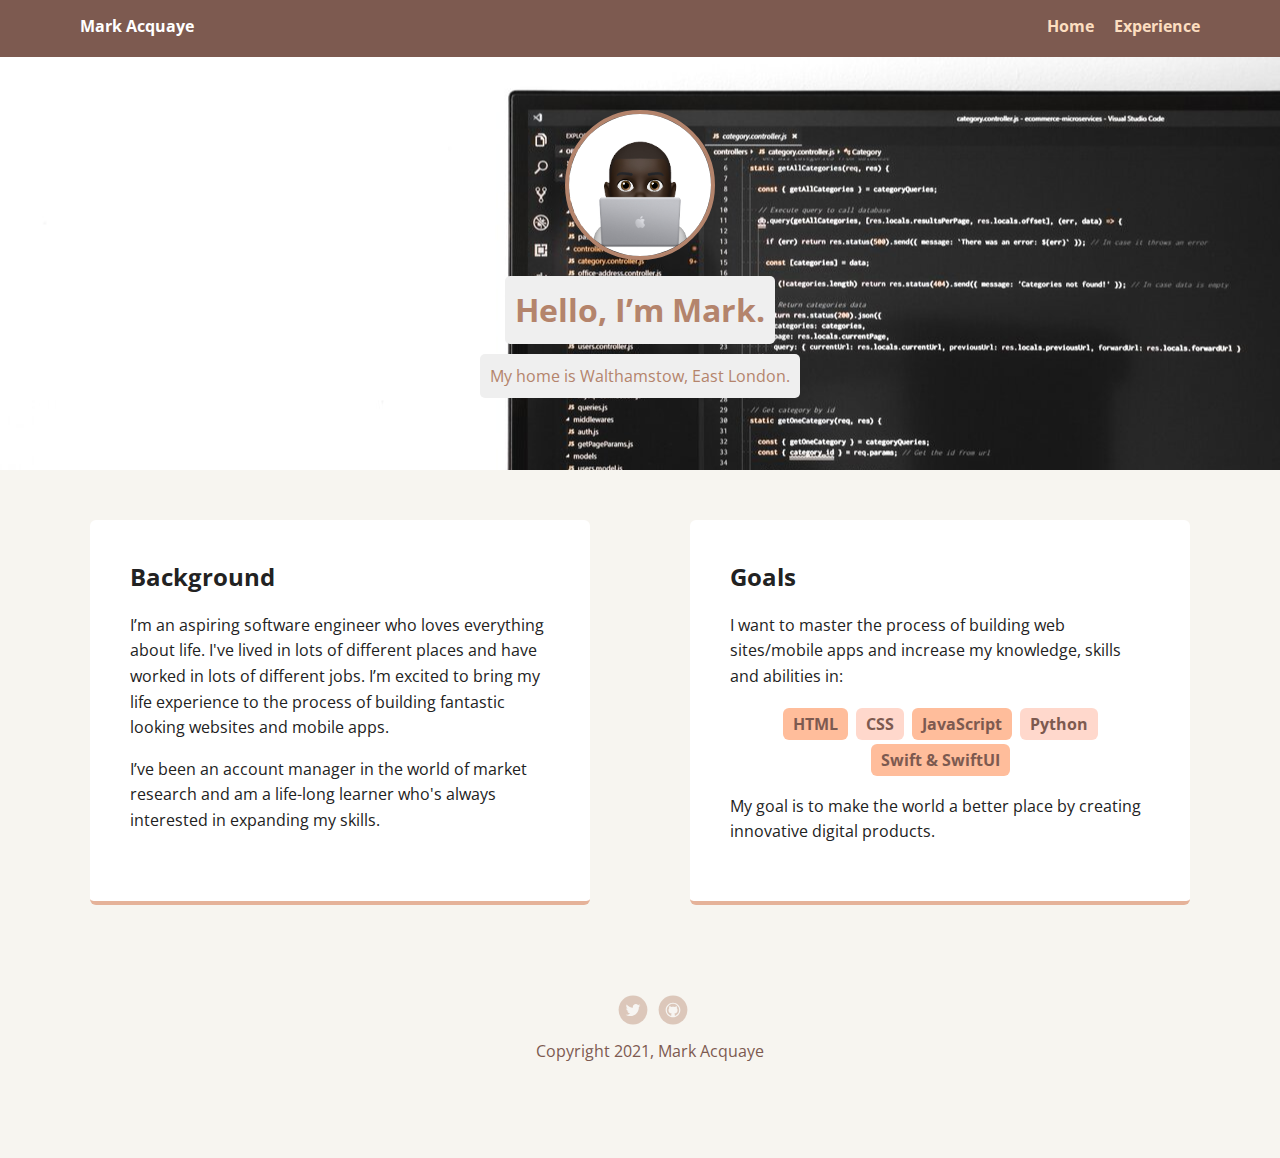
<file: index.html>
<!doctype html>
<html lang="en">
<head>
  <meta charset="utf-8">
  <title>Mark Acquaye's Profile</title>
  <meta name="viewport" content="width=device-width, initial-scale=1.0">
  <link rel="stylesheet" href="styles.css">
  <link href="https://fonts.googleapis.com/css2?family=Open+Sans:ital,wght@0,300;0,400;0,600;1,300;1,400;1,600&display=swap" rel="stylesheet">
  <body>

    <div class="main-nav">
        <ul class="nav">
          <li class="name">Mark Acquaye</li>
          <li><a href="index.html">Home</a></li>
          <li><a href="experience.html">Experience</a></li>
        </ul>
    </div>

    <header>
      <img src="images/mark_memoji.jpeg" alt="picture of Mark Acquaye" class="profile-image">
      <h1 class="tag name">Hello, I’m Mark.</h1>
      <p class="tag location">My home is Walthamstow, East London.</p>
    </header>

    <main class="flex">
      <div class="card">
        <h2>Background</h2>
        <p>I’m an aspiring software engineer who loves everything about life. I've lived in lots of different places and have worked in lots of different jobs. I’m excited to bring my life experience to the process of building fantastic looking websites and mobile apps.</p>
        <p>I’ve been an account manager in the world of market research and am a life-long learner who's always interested in expanding my skills.</p>
      </div> 

      <div class="card">
        <h2>Goals</h2>
        <p>I want to master the process of building web sites/mobile apps and increase my knowledge, skills and abilities in:</p>
        <ul class="skills">
          <li>HTML</li>
          <li>CSS</li>
          <li>JavaScript</li>
          <li>Python</li>
          <li>Swift &amp; SwiftUI</li>
        </ul>
        <p>My goal is to make the world a better place by creating innovative digital products.</p>
      </div> 

    </main>
    <footer>
      <ul>
        <li><a href="https://twitter.com/MarkAcquaye1" target="_blank" class="social twitter">Twitter</a></li>
        <li><a href="https://github.com/macquaye" class="social github">Github</a></li>
      </ul>
      <p class="copyright">Copyright 2021, Mark Acquaye</p>
    </footer>
  </body>
  </html>
</file>
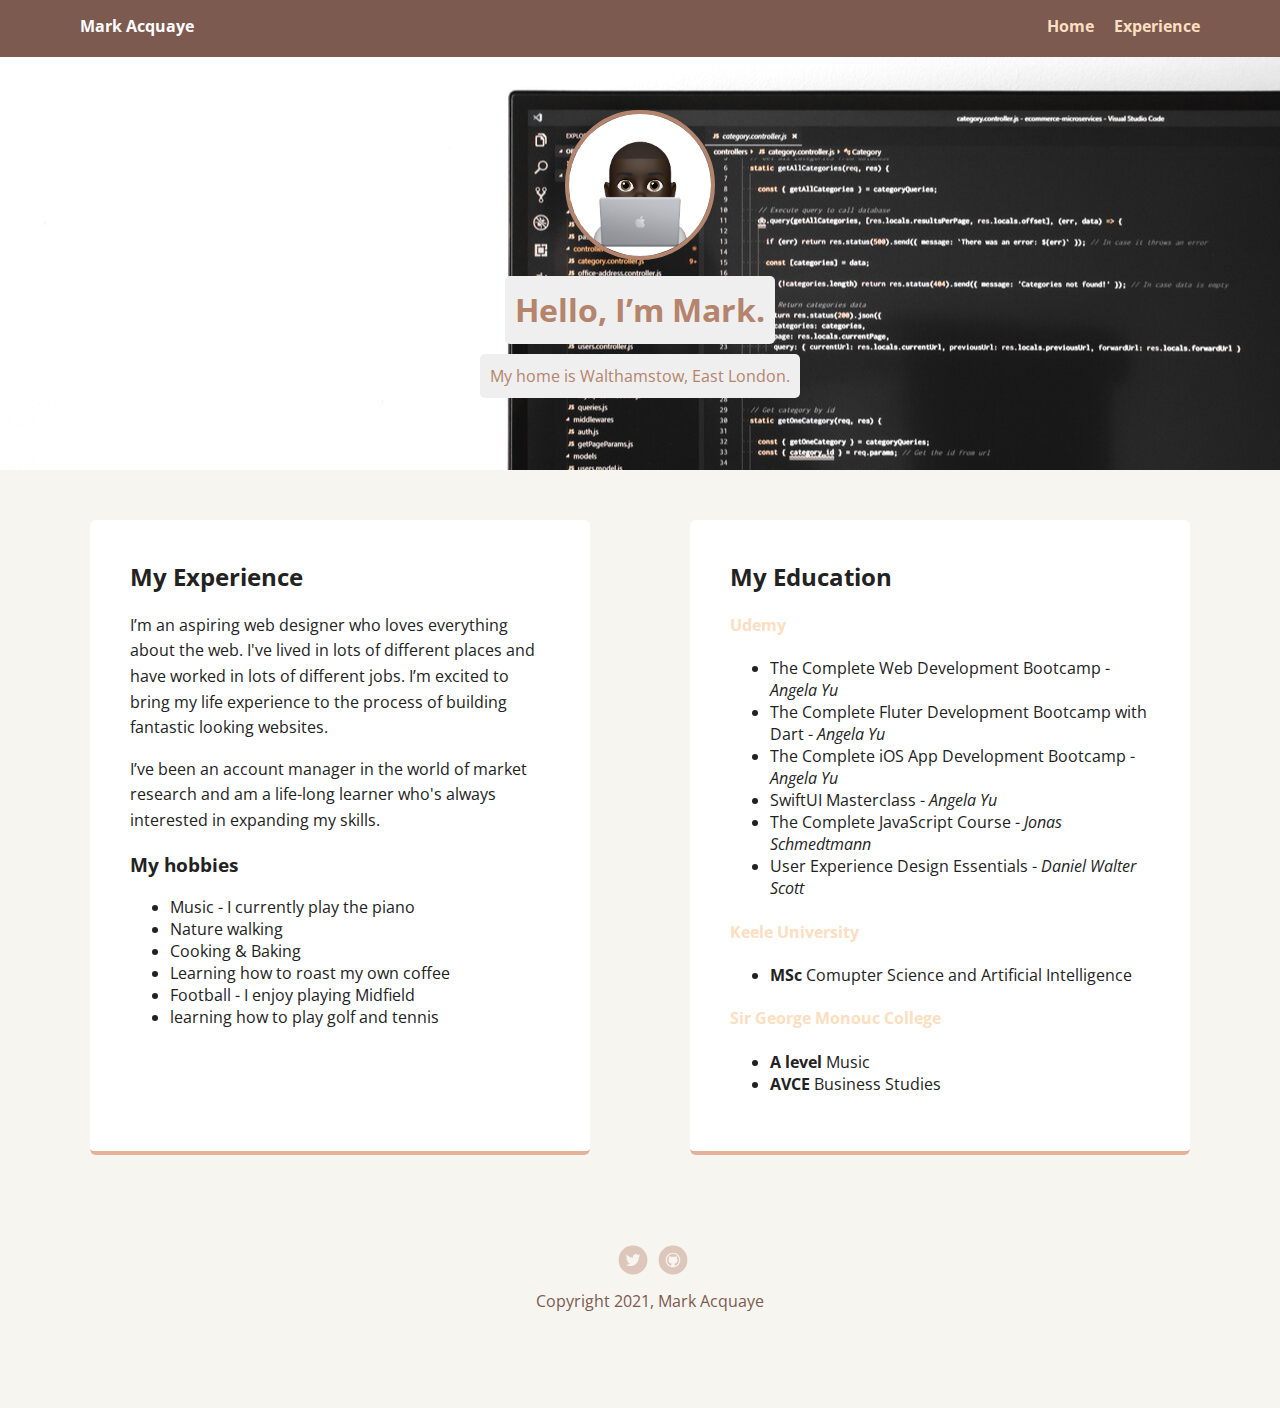
<file: experience.html>
<!DOCTYPE html>
<html lang="en">
  <head>
    <meta charset="utf-8" />
    <title>Mark Acquaye's Profile</title>
    <meta name="viewport" content="width=device-width, initial-scale=1.0" />
    <link rel="stylesheet" href="styles.css" />
    <link href="https://fonts.googleapis.com/css2?family=Open+Sans:ital,wght@0,300;0,400;0,600;1,300;1,400;1,600&display=swap" rel="stylesheet">
  </head>
  <body>
    <div class="main-nav">
      <ul class="nav">
        <li class="name">Mark Acquaye</li>
        <li><a href="index.html">Home</a></li>
        <li><a href="experience.html">Experience</a></li>
      </ul>
    </div>

    <header>
      <img
        src="images/mark_memoji.jpeg"
        alt="picture of Mark Acquaye"
        class="profile-image"
      />
      <h1 class="tag name">Hello, I’m Mark.</h1>
      <p class="tag location">My home is Walthamstow, East London.</p>
    </header>

    <main class="flex">
      <div class="card">
        <h2>My Experience</h2>
        <p>
          I’m an aspiring web designer who loves everything about the web. I've
          lived in lots of different places and have worked in lots of different
          jobs. I’m excited to bring my life experience to the process of
          building fantastic looking websites.
        </p>
        <p>
          I’ve been an account manager in the world of market research and am a
          life-long learner who's always interested in expanding my skills.
        </p>

        <h3>My hobbies</h3>
        <ul>
          <li>Music - I currently play the piano</li>
          <li>Nature walking</li>
          <li>Cooking & Baking</li>
          <li>Learning how to roast my own coffee</li>
          <li>Football - I enjoy playing Midfield</li>
          <li>learning how to play golf and tennis</li>
        </ul>
      </div>

      <div class="card">
        <h2>My Education</h2>
        <h4><a href="https://www.udemy.com/" target="_blank">Udemy</a></h4>
        <ul>
          <li>The Complete Web Development Bootcamp - <em>Angela Yu</em></li>
          <li>
            The Complete Fluter Development Bootcamp with Dart -
            <em>Angela Yu</em>
          </li>
          <li>
            The Complete iOS App Development Bootcamp - <em>Angela Yu</em>
          </li>
          <li>SwiftUI Masterclass - <em>Angela Yu</em></li>
          <li>The Complete JavaScript Course - <em>Jonas Schmedtmann</em></li>
          <li>
            User Experience Design Essentials - <em>Daniel Walter Scott</em>
          </li>
        </ul>
        <h4>
          <a href="https://www.keele.ac.uk/" target="_blank"
            >Keele University</a
          >
        </h4>
        <ul>
          <li>
            <strong>MSc</strong> Comupter Science and Artificial Intelligence
          </li>
        </ul>

        <h4>
          <a href="https://www.sgmc.ac.uk/" target="_blank"
            >Sir George Monouc College</a
          >
        </h4>
        <ul>
          <li><strong>A level</strong> Music</li>
          <li><strong>AVCE</strong> Business Studies</li>
        </ul>
      </div>
    </main>
    <footer>
      <ul>
        <li><a href="https://twitter.com/MarkAcquaye1" target="_blank" class="social twitter">Twitter</a></li>
        <li><a href="https://github.com/macquaye" target="_blank" class="social github">Github</a></li>
      </ul>
      <p class="copyright">Copyright 2021, Mark Acquaye</p>
    </footer>
  </body>
</html>
</file>
<file: styles.css>
/* Global Layout Set-up */
* { 
  box-sizing: border-box;
}
  
body {
  margin: 0;
  padding: 0;
  text-align: center;
  font-family: 'Open Sans', sans-serif;
  color: #222;
  background: #f7f5f0;
}
/* Link Styles */

a {
  text-decoration: none;
  color: #FCDEC0;
}
a:hover {
  color: #B4846C;
}

/* Section Styles */

.main-nav {
  width: 100%;
  background:#7D5A50;
  min-height: 30px;
  padding: 10px;
  position: fixed;
  text-align: center;
}
.nav {
  display: flex;
  justify-content: space-around;
  font-weight: 700;
  list-style-type: none;
  margin: 0 auto;
  padding: 0;
}

.nav .name {
    display: block;
    margin-right: auto;
    color: white;
}
.nav li {
  padding: 5px 10px 10px 10px;
}
.nav a {
  transition: all .5s;
}
.nav a:hover {
  color: white
}

header {
  text-align: center;
  background: url(images/development.jpeg) no-repeat top center ;
  background-size: cover;
  background-position: center;
  overflow: hidden;
  padding-top: 60px;
}
header {
  line-height: 1.5;
}
header .profile-image {
  margin-top: 50px;
  width: 150px;
  height: 150px;
  border-radius: 50%;
  border: 4px solid #B4846C;
  transition: all .5s;
}
header .profile-image:hover {
  transform: scale(1.2) rotate(5deg);
}
.tag {
  background-color: #efefef;
  color: #B4846C;
  padding: 10px;
  border-radius: 5px;
  display: table;
  margin: 10px auto;
} 
.location {
  background-color: #efefef;
  color: #B4846C;
}
.card {
  margin: 30px;
  padding: 20px 40px 40px;
  max-width: 500px;
  text-align: left;
  background: #fff;
  border-bottom: 4px solid #E5B299;
  border-radius: 6px;
  transition: all .5s;
}
.card:hover {
  border-color: #FCDEC0;
}

ul.skills {
  padding: 0;
  text-align: center;
}

.skills li {
  border-radius: 6px;
  display: inline-block;
  background: #FFD8CC;
  color: #7D5A50;
  font-weight: bold;
  padding: 5px 10px;
  margin: 2px;
}

.skills li:nth-child(odd) {
  background: #FFBD9B;
}

footer {
  width: 100%;
  min-height: 30px;
  padding: 20px 0 40px 20px;
}

footer .copyright {
  top: -8px;
  font-size: .75em;
  color: #7D5A50;
}

footer ul {
  list-style-type: none;
  margin: 0;
  padding: 0;
}

footer ul li {
  display: inline-block;
}

a.social {
  display: inline-block;
  text-indent: -9999px;
  margin-left: 5px;
  width: 30px;
  height: 30px;
  background-size: 30px 30px;
  opacity: .4;
  transition: all .5s;
}
a.twitter {
  background-image: url(images/twitter.svg);
}
a.linkedin {
  background-image: url(images/linkedin.svg);
}
a.github {
  background-image: url(images/github.svg);
}
a.social:hover {
  opacity: 1;
}
.clearfix {
  clear: both;
}

/* Styles for larger screens */
@media screen and (min-width: 720px) {
  
  .flex {
      display: -ms-flexbox;      /* TWEENER - IE 10 */
      display: flex; 
      max-width: 1200px;
      -ms-flex-pack: distribute;
      justify-content: space-around;
      margin: 0 auto;
  }

  header {
    min-height: 470px;
  }

  .nav {
    max-width: 1200px;
    padding: 0 30px;
  }


  main {
    padding-top: 20px;
  }

  main p {
    line-height: 1.6em;
  }

  footer {
    font-size: 1.3em;
    max-width: 1200px;
    margin: 40px auto;
  }

}
</file>
